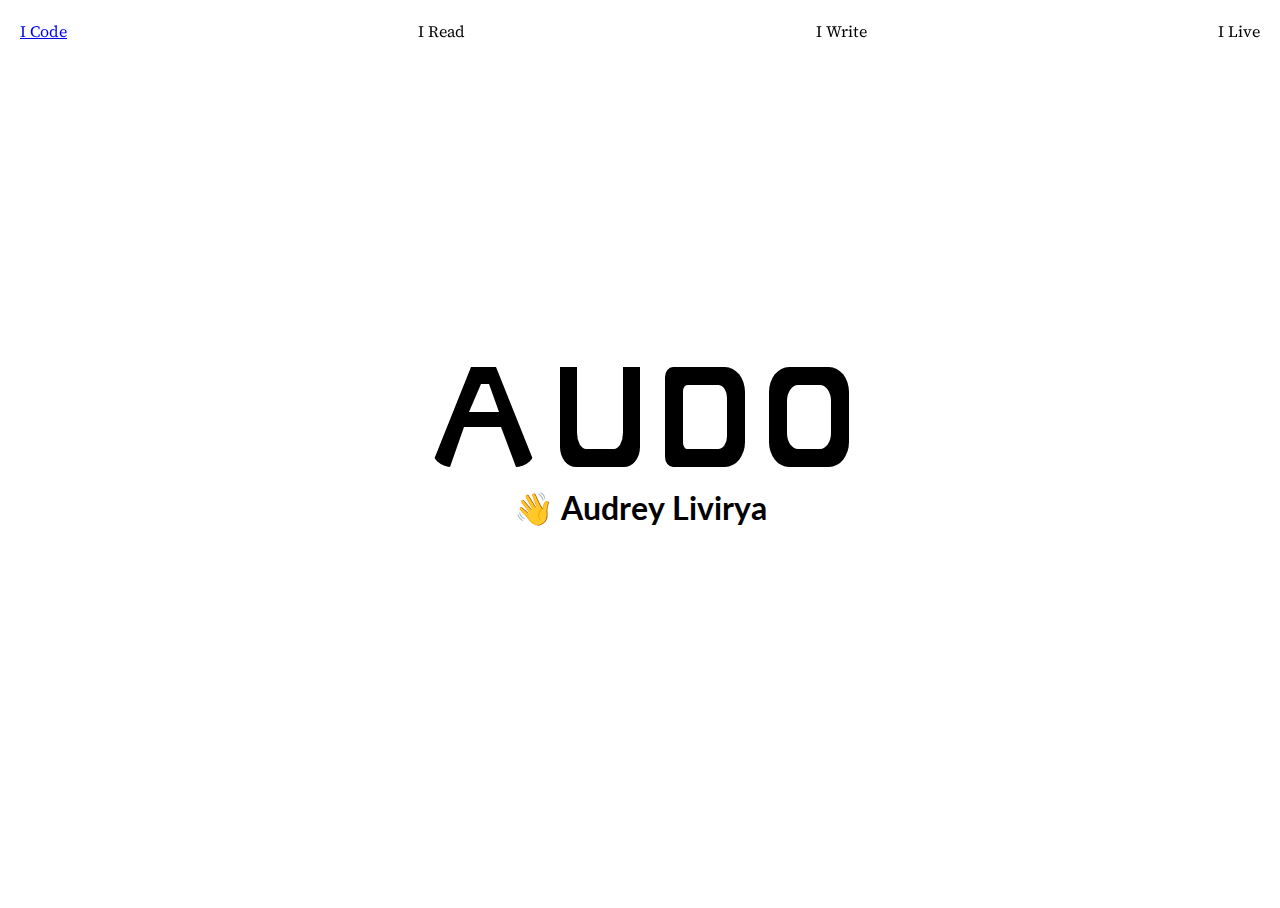
<file: index.html>
<!DOCTYPE html>
<html lang="en">
  <head>
    <meta charset="UTF-8" />
    <meta http-equiv="X-UA-Compatible" content="IE=edge" />
    <meta name="viewport" content="width=device-width, initial-scale=1.0" />
    <link rel="stylesheet" href="style.css" />
    <link rel="preconnect" href="https://fonts.googleapis.com" />
    <link rel="preconnect" href="https://fonts.gstatic.com" crossorigin />
    <link
      href="https://fonts.googleapis.com/css2?family=Source+Serif+Pro:wght@300&family=Lato:wght@100&display=swap"
      rel="stylesheet"
    />
    <title>It's Audo!</title>
  </head>
  <body>
    <div class="page">
      <div class="nav">
        <a href="code.html" class="item">I Code</a>
        <div class="item">I Read</div>
        <div class="item">I Write</div>
        <div class="item">I Live</div>
      </div>
      <div class="container">
        <div class="aContainer">
          <div class="aBig">
            <div class="aInsideTop"></div>
            <div class="aInsideBottom" />
          </div>
        </div>
      </div>
      <div class="uContainer">
        <div class="uBig">
          <div class="uSmall"></div>
        </div>
      </div>
      <div class="dContainer">
        <div class="dBig"><div class="dSmall"></div></div>
      </div>
      <div class="oContainer">
        <div class="oBig"><div class="oSmall"></div></div>
      </div>
    </div>
    <h1>👋 Audrey Livirya</h1>
  </body>
</html>
</file>
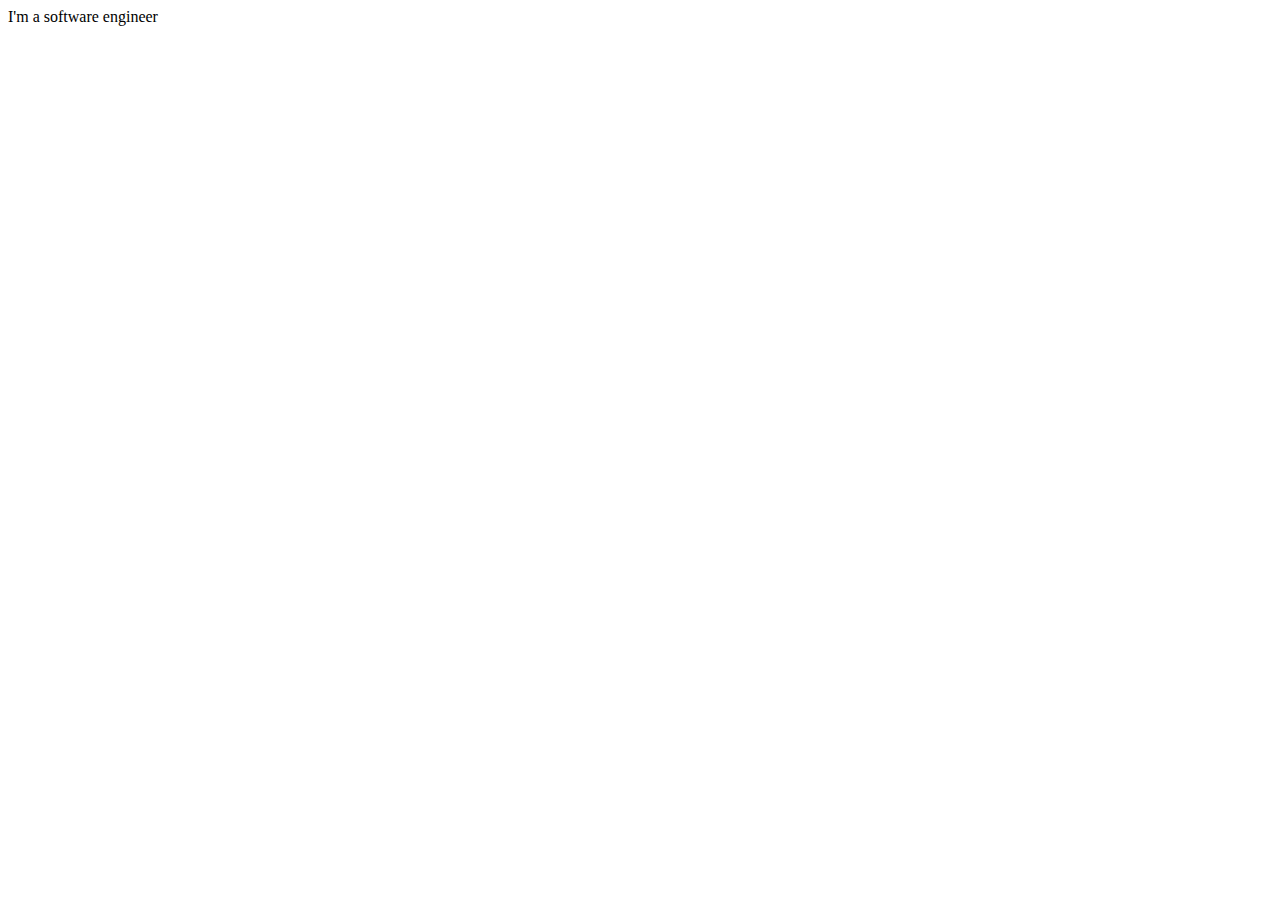
<file: code.html>
<!DOCTYPE html>
<html lang="en">
  <head>
    <meta charset="UTF-8" />
    <meta http-equiv="X-UA-Compatible" content="IE=edge" />
    <meta name="viewport" content="width=device-width, initial-scale=1.0" />
    <title>Software</title>
  </head>
  <body>
    I'm a software engineer
  </body>
</html>
</file>
<file: style.css>
* {
  box-sizing: border-box;
  font-family: "Source Serif Pro";
}

html,
body {
  height: 100%;
}

.page {
  display: flex;
  flex-direction: column;
  height: 100vh;
  justify-content: center;
  align-items: center;
  flex-direction: column;
}

.nav {
  top: 0;
  position: fixed;
  display: flex;
  flex-direction: row;
  justify-content: space-between;
  width: 100%;
  padding: 20px 20px 0px;
}

.container {
  height: 100px;
  display: flex;
  flex-direction: row;
  justify-content: space-between;
  width: 33%;
}

.aBig {
  width: 105px;
  height: 0;
  border-left: 40px solid transparent;
  border-right: 40px solid transparent;
  border-bottom: 100px solid black;
  border-radius: 20%;
}

.aInsideTop {
  position: relative;
  top: 17px;
  right: 2px;
  width: 30px;
  height: 0;
  border-left: 12px solid transparent;
  border-right: 10px solid transparent;
  border-bottom: 28px solid white;
}

.aInsideBottom {
  position: relative;
  top: 32px;
  right: 21px;
  width: 66px;
  height: 0;
  border-left: 14px solid transparent;
  border-right: 15px solid transparent;
  border-bottom: 40px solid white;
}
.uBig {
  width: 80px;
  height: 100px;
  background-color: black;
  border-bottom-left-radius: 20%;
  border-bottom-right-radius: 20%;
}

.uSmall {
  border-bottom-left-radius: 20%;
  border-bottom-right-radius: 20%;
  position: relative;
  left: 17px;
  width: 46px;
  height: 82px;
  background-color: white;
}

.dBig {
  background-color: black;
  border-radius: 10% 25% 25% 10%;

  width: 80px;
  height: 100px;
}

.dSmall {
  border-radius: 10% 20% 20% 10%;
  background-color: white;
  position: relative;
  left: 18px;
  top: 18px;
  width: 44px;
  height: 64px;
}

.oBig {
  border-radius: 25%;
  background-color: black;
  width: 80px;
  height: 100px;
}

.oSmall {
  position: relative;
  top: 18px;
  left: 18px;
  border-radius: 25%;
  background-color: white;
  height: 64px;
  width: 44px;
}

h1 {
  font-family: "Lato";
}
</file>
